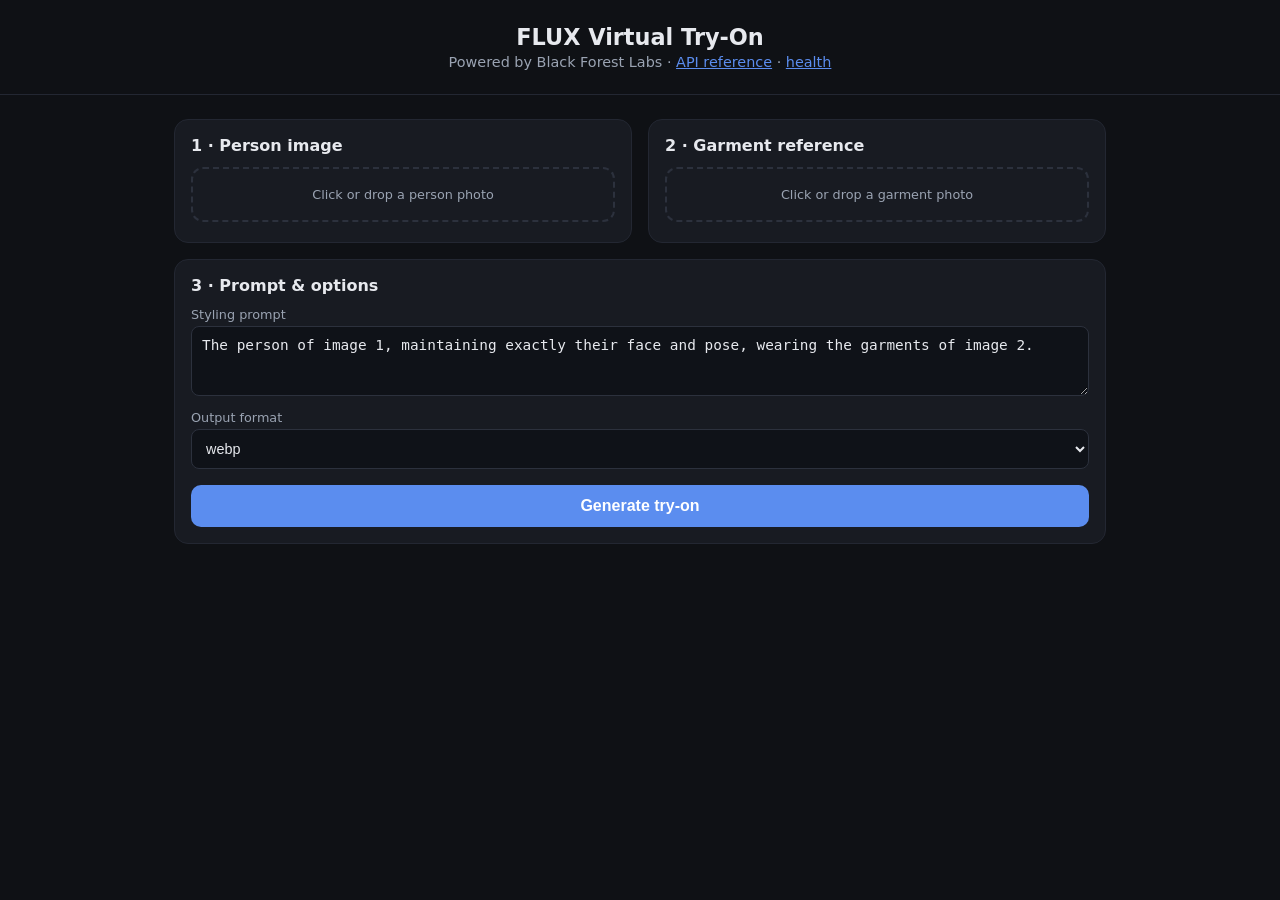
<file: api/wwwroot/index.html>
<!DOCTYPE html>
<html lang="en">
<head>
  <meta charset="utf-8" />
  <meta name="viewport" content="width=device-width, initial-scale=1" />
  <title>FLUX Virtual Try-On</title>
  <style>
    :root { color-scheme: light dark; --accent: #5b8def; --bg: #0f1115; --card: #181b22; --fg: #e7e9ee; --muted: #9aa3b2; }
    * { box-sizing: border-box; }
    body { margin: 0; font-family: system-ui, -apple-system, "Segoe UI", Roboto, sans-serif; background: var(--bg); color: var(--fg); }
    header { padding: 24px; text-align: center; border-bottom: 1px solid #232732; }
    header h1 { margin: 0 0 4px; font-size: 1.4rem; }
    header p { margin: 0; color: var(--muted); font-size: .9rem; }
    main { max-width: 980px; margin: 0 auto; padding: 24px; }
    .grid { display: grid; grid-template-columns: 1fr 1fr; gap: 16px; }
    @media (max-width: 760px) { .grid { grid-template-columns: 1fr; } }
    .card { background: var(--card); border: 1px solid #232732; border-radius: 14px; padding: 16px; }
    .card h2 { margin: 0 0 12px; font-size: 1rem; }
    label { display: block; font-size: .8rem; color: var(--muted); margin: 10px 0 4px; }
    input[type=text], textarea, select { width: 100%; padding: 10px; border-radius: 8px; border: 1px solid #2c313d; background: #0f1218; color: var(--fg); font-size: .9rem; }
    textarea { min-height: 70px; resize: vertical; }
    .drop { border: 2px dashed #2c313d; border-radius: 12px; padding: 18px; text-align: center; cursor: pointer; transition: border-color .15s; }
    .drop:hover { border-color: var(--accent); }
    .drop img { max-height: 220px; max-width: 100%; border-radius: 8px; margin-top: 10px; }
    .drop input { display: none; }
    .row { display: flex; gap: 12px; }
    .row > div { flex: 1; }
    button { margin-top: 16px; width: 100%; padding: 12px; border: 0; border-radius: 10px; background: var(--accent); color: #fff; font-size: 1rem; font-weight: 600; cursor: pointer; }
    button:disabled { opacity: .5; cursor: not-allowed; }
    .result { margin-top: 20px; text-align: center; min-height: 40px; }
    .result img { max-width: 100%; border-radius: 12px; box-shadow: 0 8px 28px rgba(0,0,0,.45); }
    .status { color: var(--muted); font-size: .9rem; }
    .error { color: #ff8080; }
    a { color: var(--accent); }
  </style>
</head>
<body>
  <header>
    <h1>FLUX Virtual Try-On</h1>
    <p>Powered by Black Forest Labs · <a href="/scalar/v1">API reference</a> · <a href="/health">health</a></p>
  </header>
  <main>
    <div class="grid">
      <div class="card">
        <h2>1 · Person image</h2>
        <label class="drop" id="personDrop">
          <span id="personLabel">Click or drop a person photo</span>
          <input type="file" id="person" accept="image/*" />
          <img id="personPreview" hidden />
        </label>
      </div>
      <div class="card">
        <h2>2 · Garment reference</h2>
        <label class="drop" id="garmentDrop">
          <span id="garmentLabel">Click or drop a garment photo</span>
          <input type="file" id="garment" accept="image/*" />
          <img id="garmentPreview" hidden />
        </label>
      </div>
    </div>

    <div class="card" style="margin-top:16px;">
      <h2>3 · Prompt &amp; options</h2>
      <label for="prompt">Styling prompt</label>
      <textarea id="prompt">The person of image 1, maintaining exactly their face and pose, wearing the garments of image 2.</textarea>
      <label for="format">Output format</label>
      <select id="format">
        <option value="webp">webp</option>
        <option value="png">png</option>
        <option value="jpeg">jpeg</option>
      </select>
      <button id="go">Generate try-on</button>
    </div>

    <div class="result" id="result"></div>
  </main>

  <script>
    const $ = (id) => document.getElementById(id);

    function wireDrop(inputId, labelId, previewId) {
      const input = $(inputId), label = $(labelId), preview = $(previewId);
      input.addEventListener("change", () => {
        const file = input.files?.[0];
        if (!file) return;
        label.hidden = true;
        preview.hidden = false;
        preview.src = URL.createObjectURL(file);
      });
    }
    wireDrop("person", "personLabel", "personPreview");
    wireDrop("garment", "garmentLabel", "garmentPreview");

    $("go").addEventListener("click", async () => {
      const person = $("person").files?.[0];
      const garment = $("garment").files?.[0];
      const result = $("result");

      if (!person || !garment) {
        result.innerHTML = '<p class="error">Please select both a person and a garment image.</p>';
        return;
      }

      const btn = $("go");
      btn.disabled = true;
      result.innerHTML = '<p class="status">Submitting & waiting for the result… (this can take a few seconds)</p>';

      const form = new FormData();
      form.append("person", person);
      form.append("garment", garment);
      form.append("prompt", $("prompt").value);
      form.append("outputFormat", $("format").value);

      try {
        // wait=true makes the API submit and poll until the image is ready.
        const res = await fetch("/api/vto/upload?wait=true", { method: "POST", body: form });
        const data = await res.json();
        if (!res.ok) {
          result.innerHTML = `<p class="error">${data.title || "Error"}: ${data.detail || res.status}</p>`;
        } else if (data.imageUrl) {
          result.innerHTML = `<p class="status">Status: ${data.status}</p><img src="${data.imageUrl}" alt="Try-on result" />`;
        } else {
          result.innerHTML = `<p class="status">Status: ${data.status} (no image returned)</p>`;
        }
      } catch (err) {
        result.innerHTML = `<p class="error">Request failed: ${err}</p>`;
      } finally {
        btn.disabled = false;
      }
    });
  </script>
</body>
</html>
</file>
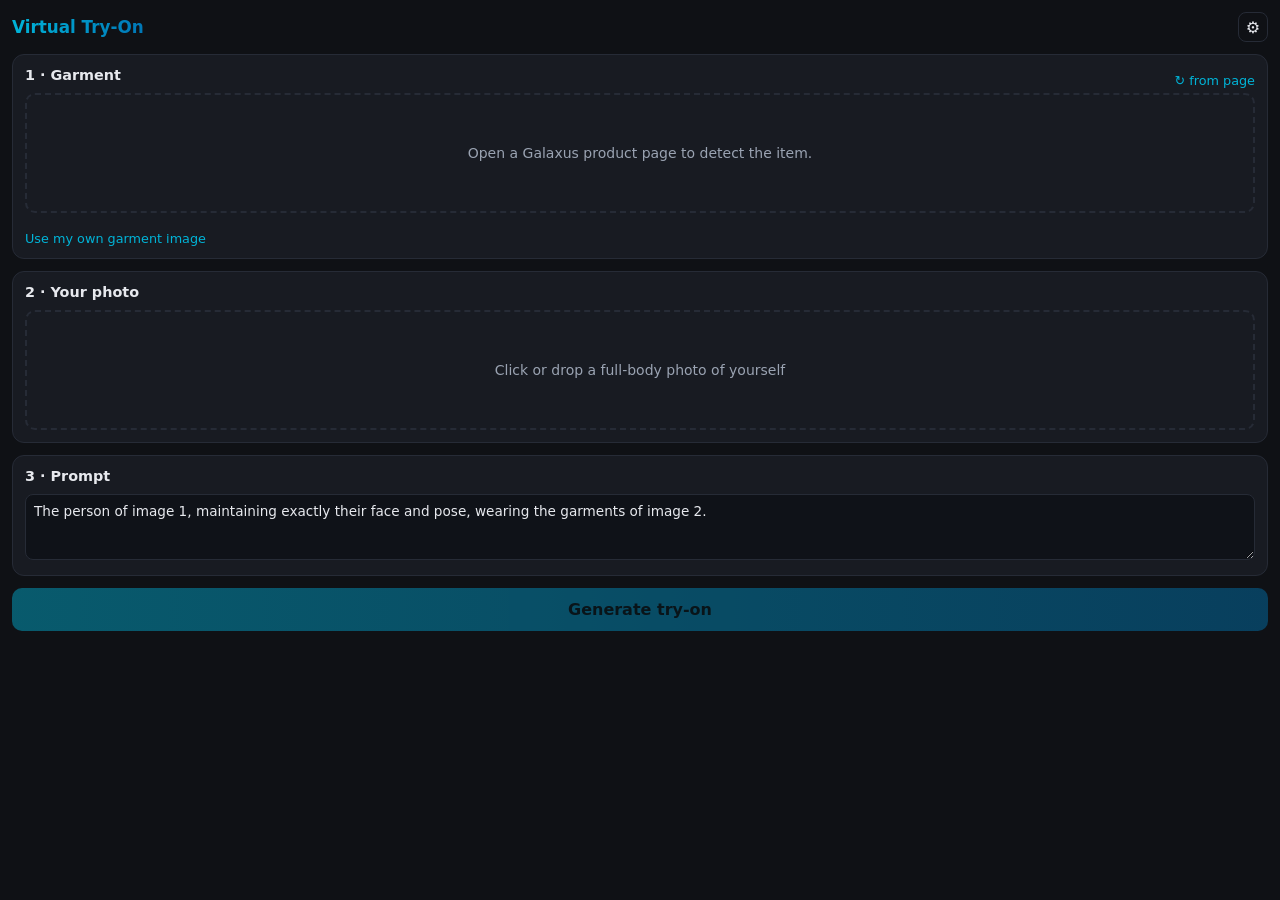
<file: chrome-extension/sidepanel.html>
<!DOCTYPE html>
<html lang="en">
<head>
  <meta charset="utf-8" />
  <meta name="viewport" content="width=device-width, initial-scale=1" />
  <title>Galaxus Try-On</title>
  <link rel="stylesheet" href="sidepanel.css" />
</head>
<body>
  <header>
    <h1>Virtual Try-On</h1>
    <button id="settingsToggle" class="icon-btn" title="Settings">⚙</button>
  </header>

  <section id="settings" class="settings hidden">
    <label for="apiBase">API base URL</label>
    <input type="text" id="apiBase" placeholder="http://localhost:5056" />
    <p class="hint">Where the FLUX Virtual Try-On API is running.</p>
  </section>

  <!-- Garment (auto-detected from the Galaxus product page) -->
  <section class="card">
    <div class="card-head">
      <h2>1 · Garment</h2>
      <button id="detectBtn" class="link-btn" title="Re-detect from page">↻ from page</button>
    </div>
    <div id="garmentBox" class="preview empty">
      <span id="garmentHint">Open a Galaxus product page to detect the item.</span>
      <img id="garmentImg" hidden alt="Garment" />
    </div>
    <p id="garmentTitle" class="caption"></p>
    <label class="link-btn file-label">
      Use my own garment image
      <input type="file" id="garmentFile" accept="image/*" hidden />
    </label>
  </section>

  <!-- Person photo (dropped / picked by the user) -->
  <section class="card">
    <h2>2 · Your photo</h2>
    <label id="personDrop" class="drop">
      <span id="personHint">Click or drop a full-body photo of yourself</span>
      <img id="personImg" hidden alt="Person" />
      <input type="file" id="personFile" accept="image/*" hidden />
    </label>
  </section>

  <!-- Prompt -->
  <section class="card">
    <h2>3 · Prompt</h2>
    <textarea id="prompt" rows="3"></textarea>
  </section>

  <button id="generateBtn" class="primary" disabled>Generate try-on</button>

  <section id="result" class="result"></section>

  <script src="sidepanel.js"></script>
</body>
</html>
</file>
<file: chrome-extension/sidepanel.css>
:root {
  color-scheme: light dark;
  --accent: #00b4d8;
  --accent-2: #0077b6;
  --bg: #0f1115;
  --card: #181b22;
  --border: #262b36;
  --fg: #e7e9ee;
  --muted: #9aa3b2;
  --danger: #ff7a7a;
}

* { box-sizing: border-box; }

body {
  margin: 0;
  padding: 12px;
  font-family: system-ui, -apple-system, "Segoe UI", Roboto, sans-serif;
  background: var(--bg);
  color: var(--fg);
  font-size: 14px;
}

header {
  display: flex;
  align-items: center;
  justify-content: space-between;
  margin-bottom: 12px;
}
header h1 {
  margin: 0;
  font-size: 1.05rem;
  background: linear-gradient(90deg, var(--accent), var(--accent-2));
  -webkit-background-clip: text;
  background-clip: text;
  color: transparent;
}

.card {
  background: var(--card);
  border: 1px solid var(--border);
  border-radius: 12px;
  padding: 12px;
  margin-bottom: 12px;
}
.card h2 { margin: 0 0 10px; font-size: .9rem; }
.card-head { display: flex; align-items: center; justify-content: space-between; }

.preview, .drop {
  border: 2px dashed var(--border);
  border-radius: 10px;
  min-height: 120px;
  display: flex;
  align-items: center;
  justify-content: center;
  text-align: center;
  padding: 10px;
  color: var(--muted);
}
.drop { cursor: pointer; transition: border-color .15s, background .15s; }
.drop:hover, .drop.dragover { border-color: var(--accent); background: rgba(0, 180, 216, .06); }
.preview img, .drop img { max-height: 240px; max-width: 100%; border-radius: 8px; }
.preview.empty img { display: none; }

.caption {
  margin: 8px 0 0;
  font-size: .8rem;
  color: var(--muted);
  overflow: hidden;
  text-overflow: ellipsis;
  white-space: nowrap;
}

textarea, input[type="text"] {
  width: 100%;
  padding: 8px;
  border-radius: 8px;
  border: 1px solid var(--border);
  background: #0f1218;
  color: var(--fg);
  font-size: .85rem;
  font-family: inherit;
  resize: vertical;
}

button { font-family: inherit; cursor: pointer; }
.primary {
  width: 100%;
  padding: 12px;
  border: 0;
  border-radius: 10px;
  background: linear-gradient(90deg, var(--accent), var(--accent-2));
  color: #03191f;
  font-size: 1rem;
  font-weight: 700;
}
.primary:disabled { opacity: .45; cursor: not-allowed; }

.icon-btn {
  background: transparent;
  border: 1px solid var(--border);
  color: var(--fg);
  border-radius: 8px;
  width: 30px;
  height: 30px;
  font-size: 1rem;
}
.link-btn {
  background: transparent;
  border: 0;
  color: var(--accent);
  font-size: .8rem;
  padding: 0;
}
.file-label { display: inline-block; margin-top: 10px; cursor: pointer; }

.settings { margin-bottom: 12px; }
.settings label { display: block; font-size: .8rem; color: var(--muted); margin-bottom: 4px; }
.hint { margin: 6px 0 0; font-size: .75rem; color: var(--muted); }

.result { margin-top: 14px; text-align: center; }
.result img { max-width: 100%; border-radius: 12px; box-shadow: 0 8px 28px rgba(0,0,0,.5); }
.result .status { color: var(--muted); font-size: .85rem; }
.result .error { color: var(--danger); font-size: .85rem; }
.result a { color: var(--accent); display: inline-block; margin-top: 8px; }

.spinner {
  width: 26px; height: 26px;
  border: 3px solid var(--border);
  border-top-color: var(--accent);
  border-radius: 50%;
  margin: 16px auto 8px;
  animation: spin 1s linear infinite;
}
@keyframes spin { to { transform: rotate(360deg); } }

.hidden { display: none; }
</file>
